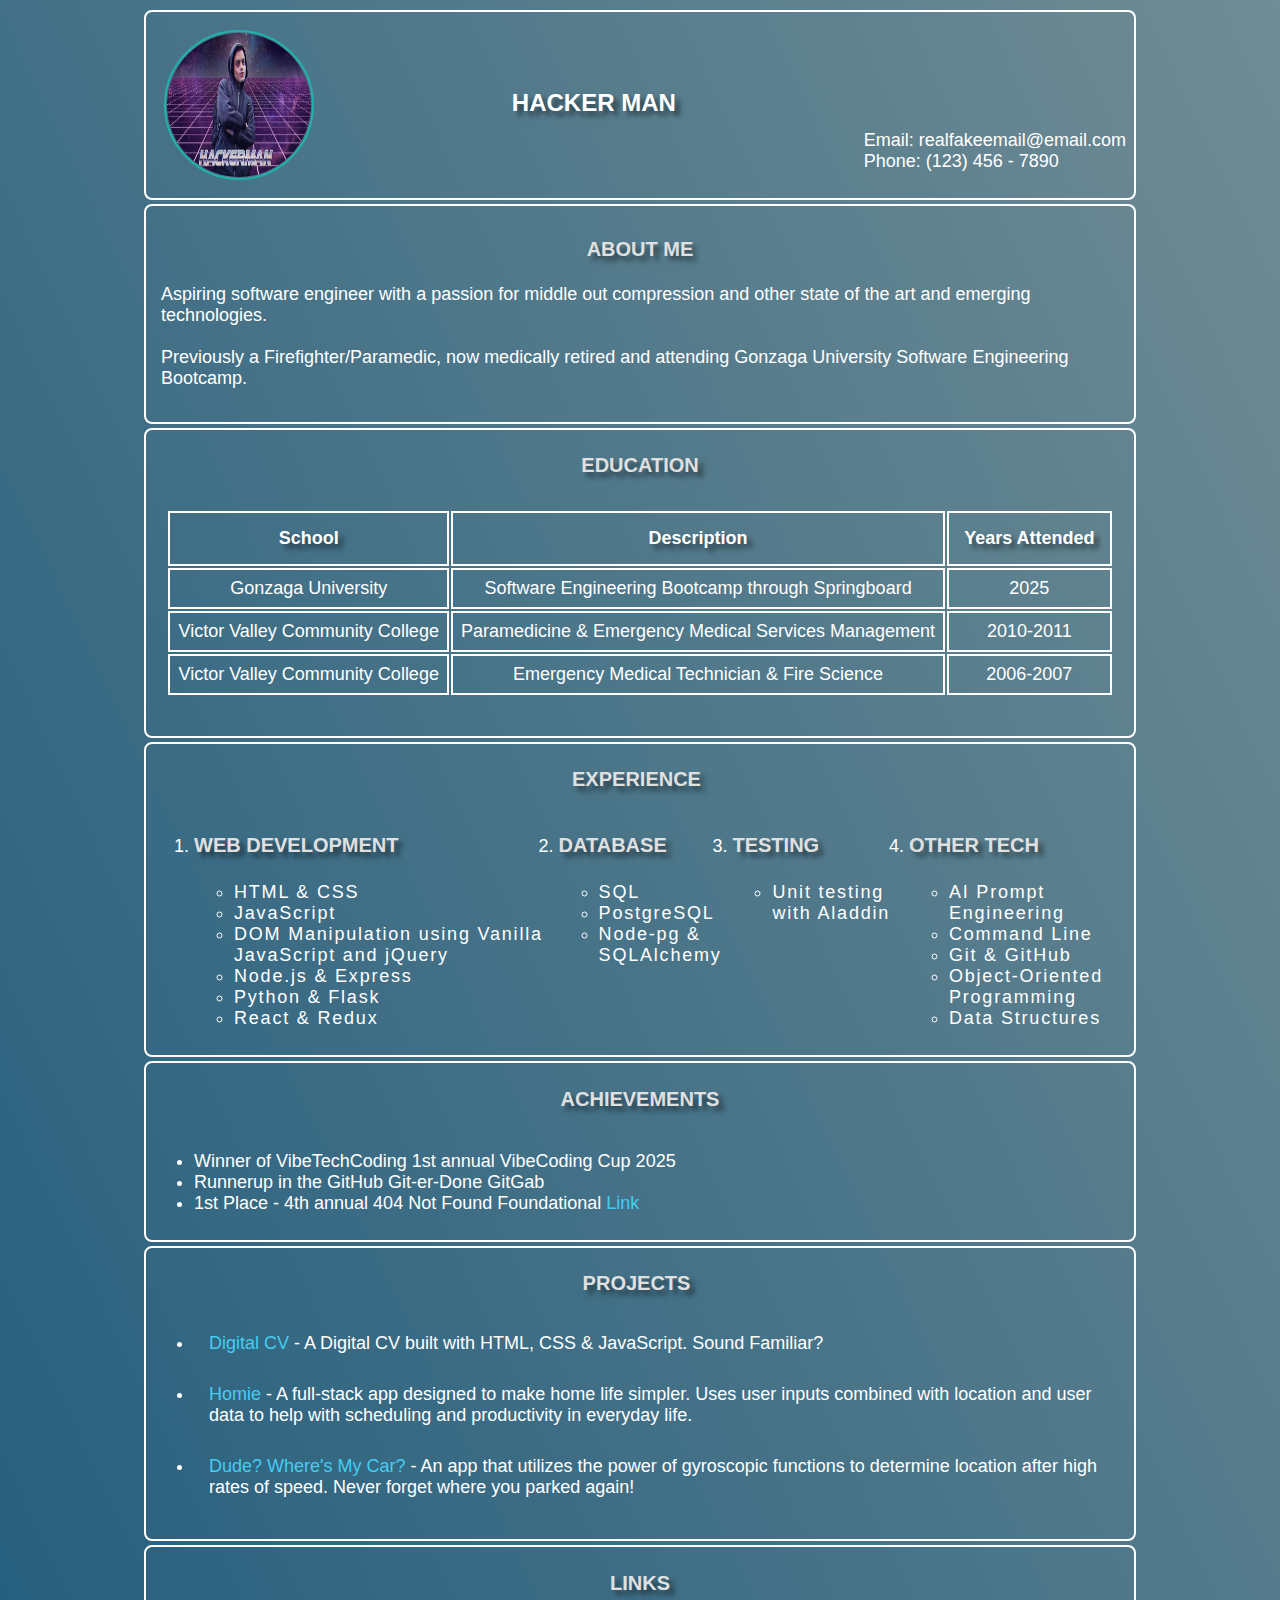
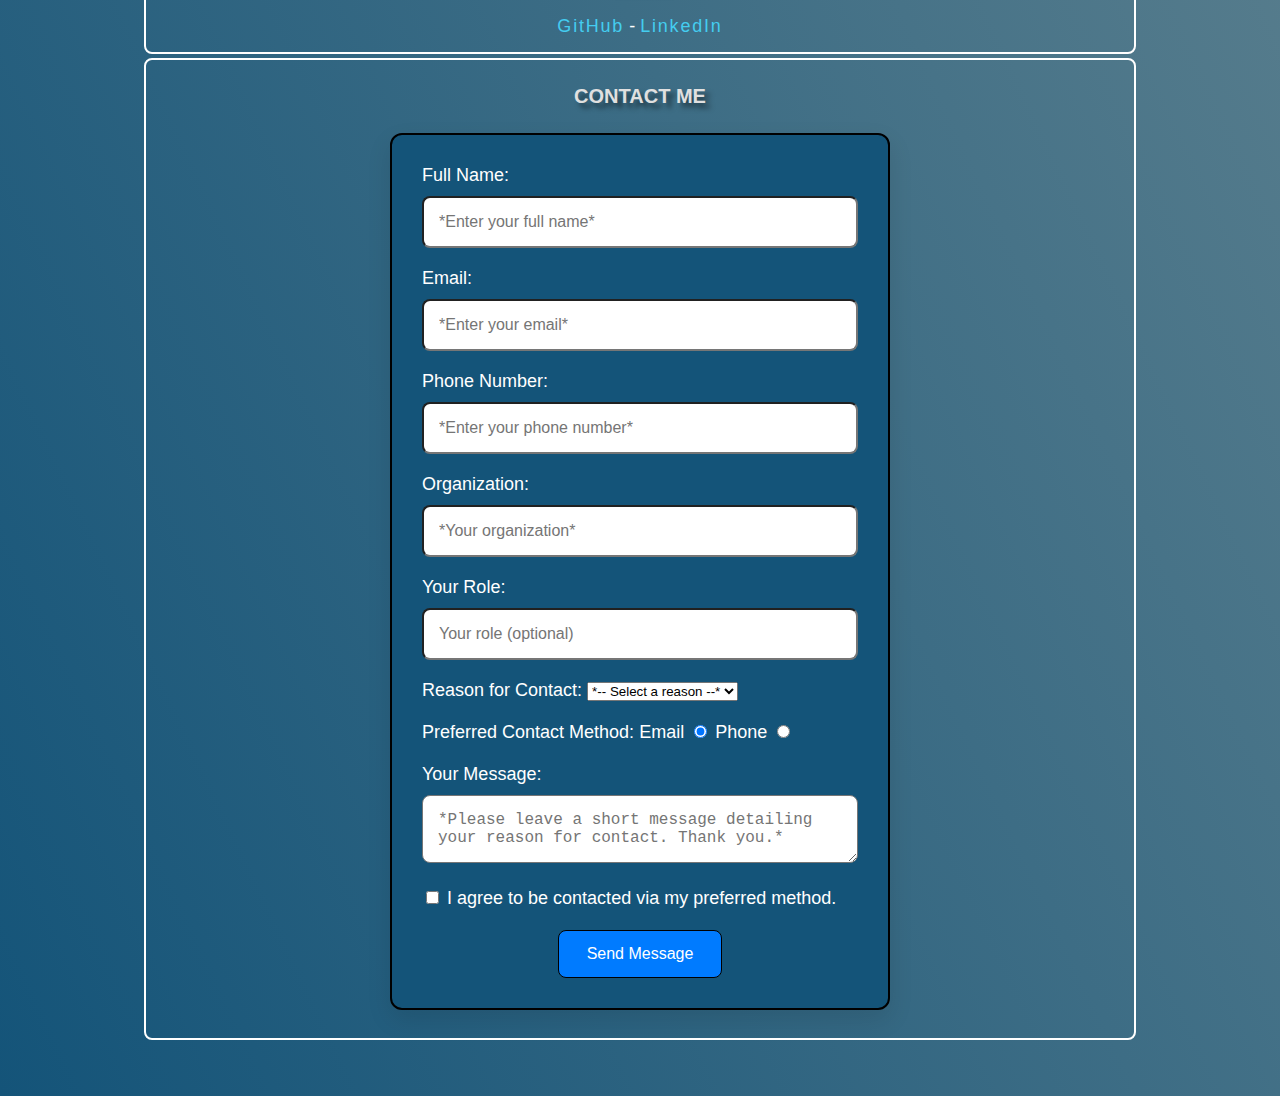
<file: index.html>
<!DOCTYPE html>
    <html lang="en">
        <head>
            <meta charset="UTF-8">
            <meta name="viewport" content="width=device-width, initial-scale=1.0">
                <title>Hacker Man Digital CV</title>
               <link rel="stylesheet" href="mainstyles.css">
               <script src="TSSPP2_Caesar_Cipher.js"></script>
                 
        </head>
<body>
 
<section id="name">
    
    
            <img src="hackerman.jpg" alt="A picture of the digital cv holder - Hacker Man" id="img1">
        
            <h1>Hacker Man</h1>
         

            <p>
             Email: realfakeemail@email.com<br>
             Phone: (123) 456 - 7890
            </p>
</section>

<section id="aboutme">
        <h2>About Me</h2>
            <p>Aspiring software engineer with a passion for middle out compression and other state of the art and emerging technologies.<br><br>
            Previously a Firefighter/Paramedic, now medically retired and attending Gonzaga University Software Engineering Bootcamp.</p>
</section>


    
<section id="Education">
        <h2> Education </h2>

<!-- Table that has a column for School, Description of Education received, and years attended  -->
                <table id="educationtable">
                    <thead>
                        <tr>
                            <th>School</th>
                            <th>Description</th>
                            <th>Years Attended</th>
                        </tr>
                    </thead>
                    <tbody>
                        <tr>
                            <td>Gonzaga University</td>
                            <td>Software Engineering Bootcamp through Springboard</td>
                            <td>2025</td>
                        </tr>
                        <tr>
                            <td>Victor Valley Community College</td>
                            <td>Paramedicine & Emergency Medical Services Management</td>
                            <td>2010-2011</td>
                        </tr>
                        <tr>
                            <td>Victor Valley Community College</td>
                            <td>Emergency Medical Technician & Fire Science</td>
                            <td>2006-2007</td>
                        </tr>
                    </tbody>
                </table>

<br>
</section>

<section id="experience">

 
        <h2> Experience </h2>
        <!-- Creates an ordered list with an unordered list nested inside -->
            <ol>
                <li><h3> Web Development </h3>

                    <ul>
                        <li>HTML & CSS</li>
                        <li>JavaScript</li>
                        <li>DOM Manipulation using Vanilla JavaScript and jQuery</li>
                        <li>Node.js & Express</li>
                        <li>Python & Flask</li>
                        <li>React & Redux</li>
                    </ul>
                </li>

                <li><h3> Database </h3>

                    <ul>
                        <li>SQL</li>
                        <li>PostgreSQL</li>
                        <li>Node-pg & SQLAlchemy</li>
                    </ul>
                </li>

                <li><h3>Testing</h3>

                    <ul>
                        <li>Unit testing with Aladdin </li>
                    </ul>
                </li>
                
                <li><h3>Other Tech</h3>

                    <ul>
                        <li>AI Prompt Engineering</li>
                        <li>Command Line</li>
                        <li>Git & GitHub</li>
                        <li>Object-Oriented Programming</li>
                        <li>Data Structures</li>
                    </ul>
                </li>
            </ol>
</section>



<section id="achievements">
    <!-- This section contains made up achievements for content -->
     <!-- Achievements in an unordered list -->
        <h2>Achievements</h2>
            <ul>
                <li>Winner of VibeTechCoding 1st annual VibeCoding Cup 2025</li>
                <li>Runnerup in the GitHub Git-er-Done GitGab</li>
                <!-- a joke link -->
                <li>1st Place - 4th annual 404 Not Found Foundational <a href="404.html">Link</a></li> 
            </ul>
</section>



<section id="projects">
        <h2>Projects</h2>
        <!-- A list of fake projects  -->
        <ul>
            <li><a href="index.html">Digital CV</a> - A Digital CV built with HTML, CSS & JavaScript. Sound Familiar?<br></li>
            <li><a href="index.html">Homie</a> - A full-stack app designed to make home life simpler. Uses user inputs combined with location and user data to help with scheduling and productivity in everyday life.<br></li>
            <li><a href="index.html">Dude? Where's My Car?</a> - An app that utilizes the power of gyroscopic functions to determine location after high rates of speed. Never forget where you parked again! <br></li>
        </ul>
</section>



<section id="links">

        <h2>Links</h2>
       

            <a href="https://github.com/aeoncs?tab=repositories">GitHub</a> -
           
            <a href="https://www.linkedin.com/">LinkedIn</a>

</section>



<section id="contactsection">
<!-- Contact Form -->   

        <h2>Contact Me</h2>
    <form id="contact" class="contact-form" action="#">
    
    <div>
        <!-- Name Field -->
        <label for="nameinput">Full Name:</label>
        <input type="text" id="nameinput" name="name" placeholder="*Enter your full name*" required>

        <!-- Email Field -->
        <label for="email">Email:</label>
        <input type="email" id="email" name="email" placeholder="*Enter your email*" required>

        <!-- Phone Number Field -->
        <label for="phone">Phone Number:</label>
        <input type="tel" id="phone" name="phone" placeholder="*Enter your phone number*">

        <!-- Organization Field -->
        <label for="organization">Organization:</label>
        <input type="text" id="organization" name="organization" placeholder="*Your organization*" required>

        <!-- Role Field -->
        <label for="role">Your Role:</label>
        <input type="text" id="role" name="role" placeholder="Your role (optional)">
    </div>
        <!-- Reason for Contact -->
        <label>Reason for Contact:</label>
        <select name="reason" required>
            <option value="">*-- Select a reason --*</option>
            <option value="job">Job Offer</option>
            <option value="collab">Collaboration</option>
            <option value="feedback">Feedback</option>
            <option value="other">Other</option>
        </select><br><br>

        <!-- Preferred Contact Method -->
        <label>Preferred Contact Method:</label>
        
        <label id="emaillabel" for="emailinput">Email</label>
        <input type="radio" id="emailinput" name="contact-method" value="email" checked>
        <label id="phonelabel" for="phoneinput">Phone</label>
        <input type="radio" id="phoneinput" value="phone" name="contact-method"><br><br>
        <!-- Message Field -->
        <label for="message">Your Message:</label>
        <textarea id="message" name="message"  placeholder="*Please leave a short message detailing your reason for contact. Thank you.*" ></textarea>
        <!-- Consent Checkbox -->
        <input type="checkbox" id="consent" name="consent" required>
        <label for="consent">I agree to be contacted via my preferred method.</label><br><br>
        
        <!-- Submit Button -->
        <button id="submitbutton" type="submit" action="#">Send Message</button>
    </form>
</section>



<br><br>
</body>
</html>
</file>
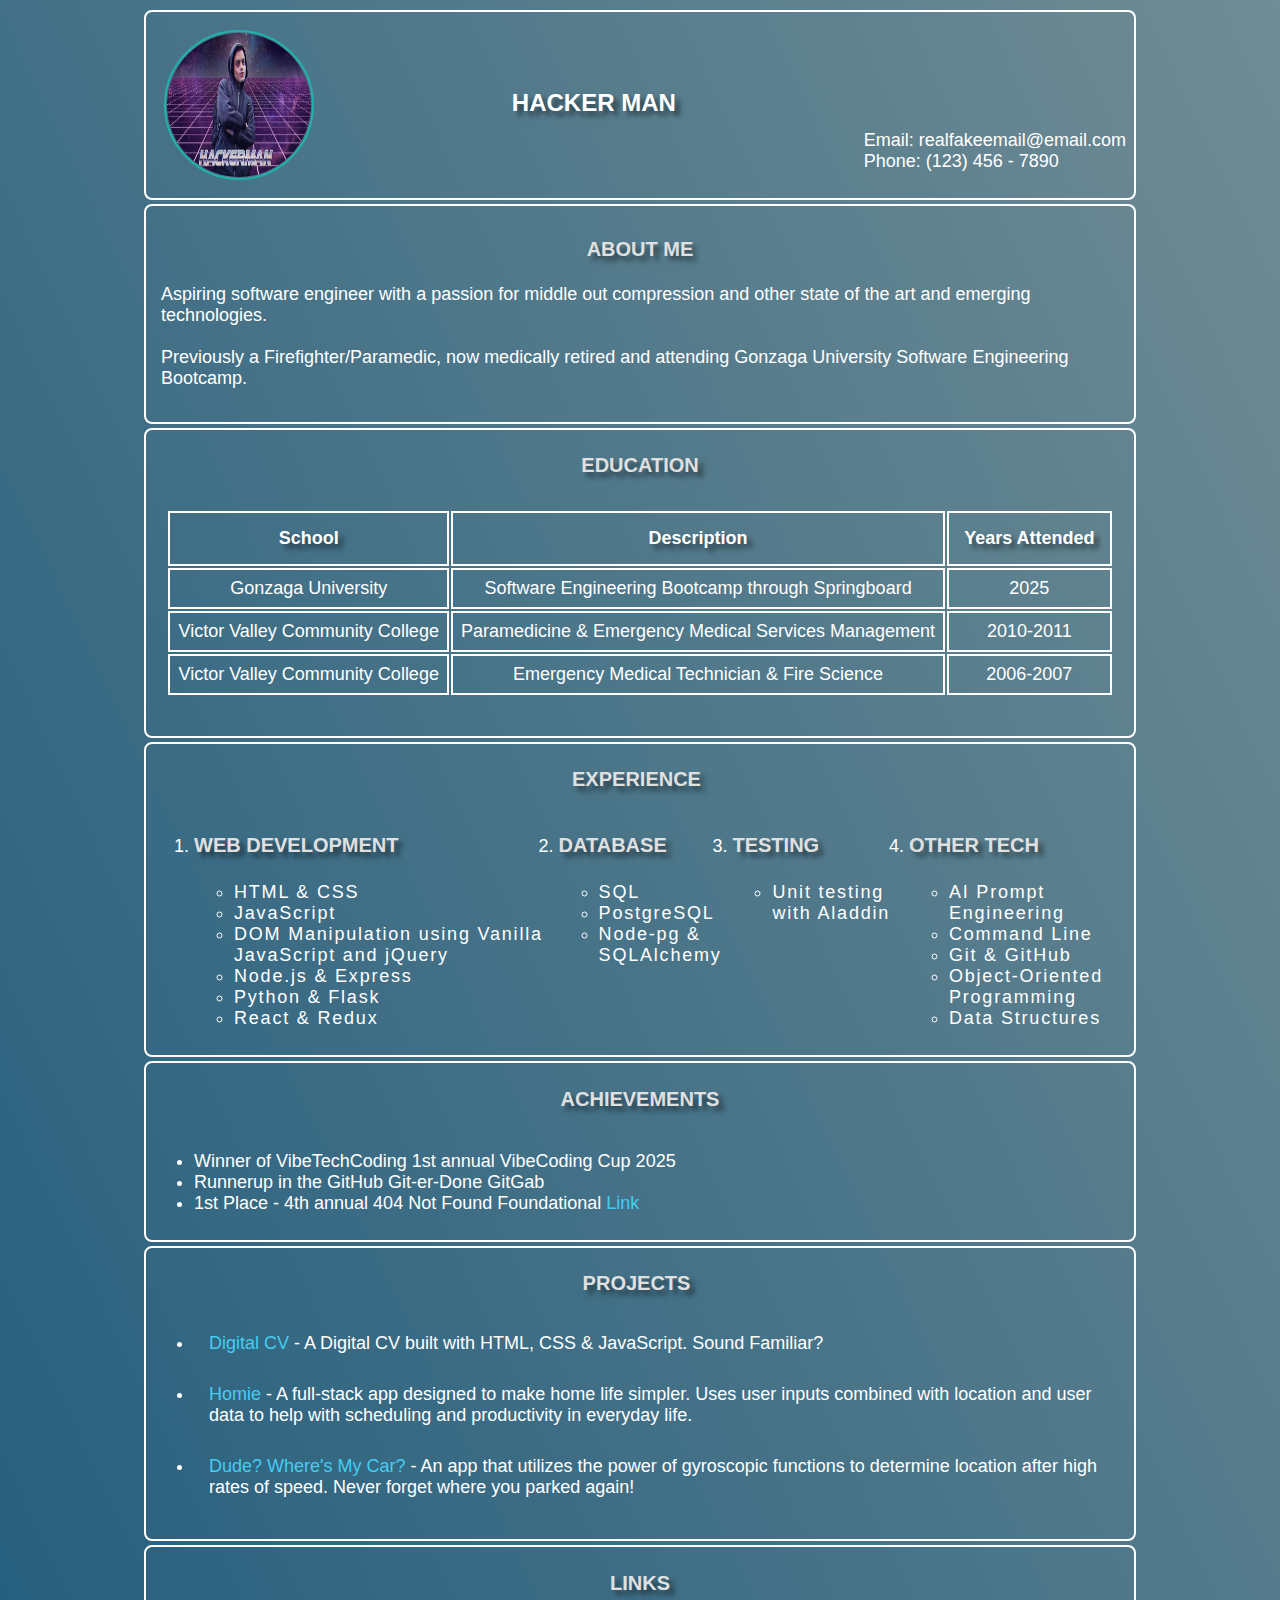
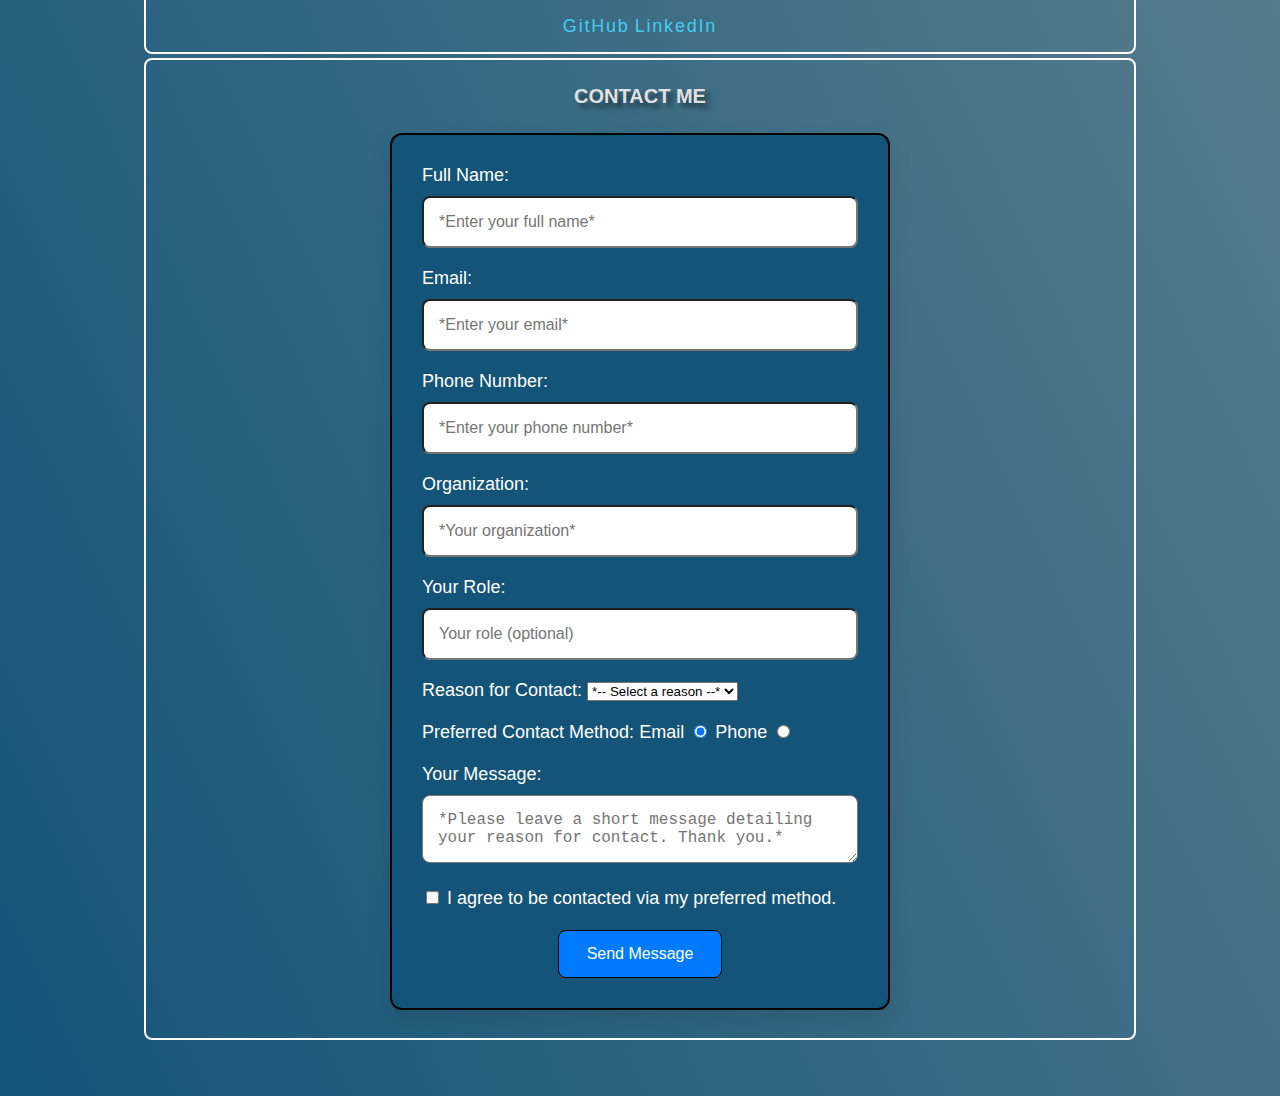
<file: main.html>
<!DOCTYPE html>
    <html lang="en">
        <head>
            <meta charset="UTF-8">
            <meta name="viewport" content="width=device-width, initial-scale=1.0">
                <title>Hacker Man Digital CV</title>
               <link rel="stylesheet" href="mainstyles.css">
                 
        </head>
<body>
 
<section id="name">
    
    
            <img src="hackerman.jpg" alt="A picture of the digital cv holder - Hacker Man" id="img1">
        
            <h1>Hacker Man</h1>
         

            <p>
             Email: realfakeemail@email.com<br>
             Phone: (123) 456 - 7890
            </p>
</section>

<section id="aboutme">
        <h2>About Me</h2>
            <p>Aspiring software engineer with a passion for middle out compression and other state of the art and emerging technologies.<br><br>
            Previously a Firefighter/Paramedic, now medically retired and attending Gonzaga University Software Engineering Bootcamp.</p>
</section>


    
<section id="Education">
        <h2> Education </h2>

<!-- Table that has a column for School, Description of Education received, and years attended  -->
                <table id="educationtable">
                    <thead>
                        <tr>
                            <th>School</th>
                            <th>Description</th>
                            <th>Years Attended</th>
                        </tr>
                    </thead>
                    <tbody>
                        <tr>
                            <td>Gonzaga University</td>
                            <td>Software Engineering Bootcamp through Springboard</td>
                            <td>2025</td>
                        </tr>
                        <tr>
                            <td>Victor Valley Community College</td>
                            <td>Paramedicine & Emergency Medical Services Management</td>
                            <td>2010-2011</td>
                        </tr>
                        <tr>
                            <td>Victor Valley Community College</td>
                            <td>Emergency Medical Technician & Fire Science</td>
                            <td>2006-2007</td>
                        </tr>
                    </tbody>
                </table>

<br>
</section>

<section id="experience">

 
        <h2> Experience </h2>
        <!-- Creates an ordered list with an unordered list nested inside -->
            <ol>
                <li><h3> Web Development </h3>

                    <ul>
                        <li>HTML & CSS</li>
                        <li>JavaScript</li>
                        <li>DOM Manipulation using Vanilla JavaScript and jQuery</li>
                        <li>Node.js & Express</li>
                        <li>Python & Flask</li>
                        <li>React & Redux</li>
                    </ul>
                </li>

                <li><h3> Database </h3>

                    <ul>
                        <li>SQL</li>
                        <li>PostgreSQL</li>
                        <li>Node-pg & SQLAlchemy</li>
                    </ul>
                </li>

                <li><h3>Testing</h3>

                    <ul>
                        <li>Unit testing with Aladdin </li>
                    </ul>
                </li>
                
                <li><h3>Other Tech</h3>

                    <ul>
                        <li>AI Prompt Engineering</li>
                        <li>Command Line</li>
                        <li>Git & GitHub</li>
                        <li>Object-Oriented Programming</li>
                        <li>Data Structures</li>
                    </ul>
                </li>
            </ol>
</section>



<section id="achievements">
    <!-- This section contains made up achievements for content -->
     <!-- Achievements in an unordered list -->
        <h2>Achievements</h2>
            <ul>
                <li>Winner of VibeTechCoding 1st annual VibeCoding Cup 2025</li>
                <li>Runnerup in the GitHub Git-er-Done GitGab</li>
                <!-- a joke link -->
                <li>1st Place - 4th annual 404 Not Found Foundational <a href="404.html">Link</a></li> 
            </ul>
</section>



<section id="projects">
        <h2>Projects</h2>
        <!-- A list of fake projects  -->
        <ul>
            <li><a href="https://drive.google.com/drive/folders/16nMxiJqSxR4pmUYo7oqcOFS3hdaG9oPv?usp=drive_link">Digital CV</a> - A Digital CV built with HTML, CSS & JavaScript. Sound Familiar?<br></li>
            <li><a href="main.html">Homie</a> - A full-stack app designed to make home life simpler. Uses user inputs combined with location and user data to help with scheduling and productivity in everyday life.<br></li>
            <li><a href="main.html">Dude? Where's My Car?</a> - An app that utilizes the power of gyroscopic functions to determine location after high rates of speed. Never forget where you parked again! <br></li>
        </ul>
</section>



<section id="links">

        <h2>Links</h2>
       

            <a href="https://github.com/aeoncs?tab=repositories">GitHub</a>
            <a href="https://www.linkedin.com/in/derek-cantarini-52b379357/">LinkedIn</a>

</section>



<section id="contactsection">
<!-- Contact Form -->   

        <h2>Contact Me</h2>
    <form id="contact" class="contact-form" action="#">
    
    <div>
        <!-- Name Field -->
        <label for="nameinput">Full Name:</label>
        <input type="text" id="nameinput" name="name" placeholder="*Enter your full name*" required>

        <!-- Email Field -->
        <label for="email">Email:</label>
        <input type="email" id="email" name="email" placeholder="*Enter your email*" required>

        <!-- Phone Number Field -->
        <label for="phone">Phone Number:</label>
        <input type="tel" id="phone" name="phone" placeholder="*Enter your phone number*">

        <!-- Organization Field -->
        <label for="organization">Organization:</label>
        <input type="text" id="organization" name="organization" placeholder="*Your organization*" required>

        <!-- Role Field -->
        <label for="role">Your Role:</label>
        <input type="text" id="role" name="role" placeholder="Your role (optional)">
    </div>
        <!-- Reason for Contact -->
        <label>Reason for Contact:</label>
        <select name="reason" required>
            <option value="">*-- Select a reason --*</option>
            <option value="job">Job Offer</option>
            <option value="collab">Collaboration</option>
            <option value="feedback">Feedback</option>
            <option value="other">Other</option>
        </select><br><br>

        <!-- Preferred Contact Method -->
        <label>Preferred Contact Method:</label>
        
        <label id="emaillabel" for="emailinput">Email</label>
        <input type="radio" id="emailinput" name="contact-method" value="email" checked>
        <label id="phonelabel" for="phoneinput">Phone</label>
        <input type="radio" id="phoneinput" value="phone" name="contact-method"><br><br>
        <!-- Message Field -->
        <label for="message">Your Message:</label>
        <textarea id="message" name="message"  placeholder="*Please leave a short message detailing your reason for contact. Thank you.*" ></textarea>
        <!-- Consent Checkbox -->
        <input type="checkbox" id="consent" name="consent" required>
        <label for="consent">I agree to be contacted via my preferred method.</label><br><br>
        
        <!-- Submit Button -->
        <button id="submitbutton" type="submit" action="#">Send Message</button>
    </form>
</section>



<br><br>
</body>
</html>
</file>
<file: mainstyles.css>
* 
        {
            box-sizing: border-box;
        }

        /* Any inputs will change to blue and italic when clicked */

input:focus
        {
            background-color:#44cdf0;
            font-style:italic;         
        }

/* ========== Link Styles ========== */


a 
        {
            text-decoration-line: none;
            color: #44cdf0; /* Highlight links */   
        }

a:visited 
        {
            color: #ffdd44;
            text-decoration-color: #44cdf0; 
        }

a:hover 
        {
            color: #ffdd44; /* Change color on hover */
            text-decoration-line: underline;    
        }
/* Change formatting only for the links in the links section id */
#links a
        {
            letter-spacing: 0.1em;
        }


        
        /* Adjusting Parameters for all screens greater than 800px */

@media (min-width:800px)
{


    body 
        {
            font-family: Arial, sans-serif; /* Primary font with fallback */
            font-size: 18px;
            background: linear-gradient(to top right, #145479, #708c94); /* Blue gradient background */
            color: white;
            margin: 10px auto;
            max-width: 1000px;
        }


        /* Create a round white border for each section */
    section
        {
            border: 2px solid white;
            margin: 4px;
            padding: 8px;
            border-radius: 8px;            
        }


    #name 
        {
            display: flex
        }

    #name p 
        {
            display: flex;
            align-items: flex-end;       
        }

    #name h1
        {
            
            align-items: center;
            justify-content: center;
            font-size: 24px;
            margin: auto;
            text-align: center;
        }

    #name img
        {
            align-items: flex-start;
            width: 150px;
            height: 150px;
            margin: 10px;
            padding: 1px;
            /* Make profile picture round, add circle border */
            border-radius: 50%;
            border: 2px solid lightseagreen;
        }

    #aboutme
        {
            padding: 15px;
        }

    #projects, #experience
        {
            padding-right: 15px;
            
        }

    #projects li
        {
            padding: 15px;
        }

    #links
        {
            text-align: center;
            padding-bottom: 15px;
        }
        
         /* ========== Heading Styles ========== */
    h1, h2, h3 
    
        {
    
            text-transform: uppercase;
            font-weight: bold;
            padding-bottom: 5px;
            text-shadow: 5px 5px 5px rgba(0, 0, 0, .5); /* Adding Shadow */
        }

    h2 
    
        {
            text-align: center;
            font-size: 20px;
            color: #e0e0e0; /* Slightly lighter heading */
        
        }
    
    h3 
    
        {
            font-size: 20px;
            color: #e0e0e0;
        }



                /* ========== Table Styles ========== */

    #educationtable 
        {
            /* border: thick double #ffffff; */
            margin: 0 auto;
            padding: 10px;
    
      
        }

        /* Modify parameters in table heading */
    #educationtable  th 
        
        { 

            border: solid 2px white;
            padding: 15px;
            text-shadow: 5px 5px 5px rgba(0, 0, 0, .5); /* Adding Shadow */
            color: white;
            font-weight: bold;
        
        }

    #educationtable  td 
        
        {

            border: solid 2px white;
            padding: 8px;
            text-align: center;
        }

    #educationtable tbody tr:hover 
        
        { /* Set table rows to highlight on hover */

            background-color:#145479;
        }
    
        /*  Formatting for tables under Experience section */


    #achievements
        {
            display: flex;
            flex-direction: column;
        }

    #achievements ul
        {
            display:flex;
            flex-direction: column;
            
        }

    #experience ol 
        { 
            display: flex;
            flex-direction: row;
    
        }

    #experience ul li 
        {
            letter-spacing: .1em;
        }

    ul li:hover 
        
        { /* Set list items to change on hover */

            background-color:#145479;
        }
    
       /* ========== Input form styling ========== */

    .contact-form 
        {
            max-width: 500px;
            margin: 20px auto;
            padding: 30px;
            background-color: #145479;
            border-radius: 12px;
            box-shadow: 0px 10px 25px rgba(0, 0, 0, 0.1);
            border: 2px solid black;
        }
  
        /* Input styling */

    .contact-form div input,
    .contact-form textarea 
        {
            width: 100%;
            padding: 15px;
            margin-top: 10px;
            margin-bottom: 20px;
            border-radius: 8px;
            box-sizing: border-box;
            font-size: 16px;
        
        }
  

        /* ========== Submit button ========== */
    .contact-form #submitbutton 
        {
            padding: 14px 28px;
            background-color: #007bff;
            color: #fff;
            border: 1px solid black;
            border-radius: 8px;
            cursor: pointer;
            font-size: 16px;
            margin: 0 auto;
            display: block;
        }
    .contact-form #submitbutton:hover 
        {
            background-color: #1aa4e4;
        }

}
         

        /* ========== Adjusting Parameters for browser with a maximum size of 799px width ========== */
@media (max-width:799px) 
{


    body 
        {
            font-family: Arial, sans-serif; /* Primary font with fallback */
            font-size: 12px;
            background: linear-gradient(to top right, #145479, #708c94); /* Blue gradient background */
            color: #ffffff
        }


        /* Create a round white border for each section */
    section
        {
            border: 2px solid white;
            margin: 2px;
            padding: 4px;
            border-radius: 8px;
            
        }


    #name 
        {
            display: flex
        }

    #name p 
        {
            display: flex;
            align-items: flex-end;
            
        }

    #name h1
        {
            align-items: center;
            justify-content: center;
            display: flex;
            font-size: 18px;
            margin: auto;
            text-align: center;
        }

    #name img
        {
            align-items: flex-start;
            display: flex;
            width: 100px;
            height: 100px;
            margin: 10px;
            padding: 1px;
            /* Make profile picture round, add circle border */
            border-radius: 50%;
            border: 2px solid lightseagreen;
        }

        #aboutme
        {
            padding: 15px;
        }

        #projects, #experience
        {
            padding-right: 15px;
            
        }

        #links
        {
            text-align: center;
            padding-bottom: 15px;
        }
        
         /* ========== Heading Styles ========== */
    h1, h2, h3 
    
        {
    
            text-transform: uppercase;
            font-weight: bold;
            padding-bottom: 5px;
            text-shadow: 5px 5px 5px rgba(0, 0, 0, .5); /* Adding Shadow */
        }

    h2 
    
        {
            text-align: center;
            font-size: 14px;
            color: #e0e0e0; /* Slightly lighter heading */
        
        }
    
    h3 
    
        {
            font-size: 14px;
            color: #e0e0e0;
        }



                /* ========== Table Styles ========== */

    #educationtable 
        {
            /* border: thick double #ffffff; */
            margin: 0 auto;
            padding: 10px;
    
      
        }

        /* Modify parameters in table heading */
    #educationtable  th 
        
        { 

            border: solid 1px white;
            padding: 2px;
            text-shadow: 5px 5px 5px rgba(0, 0, 0, .5); /* Adding Shadow */
            color: white;
            font-weight: bold;
        
        }

    #educationtable  td 
        
        {

            border: solid 2px white;
            padding: 5px;
            text-align: center;
        }

    #educationtable tbody tr:hover 
        
        { /* Set table rows to highlight on hover */

            background-color:#145479;
        }
    
        /*  Formatting for tables under Experience section */


        #experience ol 
        { 
            display: flex;
            flex-direction: column;
    
        }

        #experience ul li 
        {
            letter-spacing: .1em;
        }

        ul li:hover 
        
        { /* Set list items to change on hover */

            background-color:#145479;
    
    
        }
    
        /* Contact Form Styling */
    .contact-form 
        {
            max-width: 400px;
            margin: 0 auto;
            padding: 10px;
            background-color: #145479;
            border-radius: 12px;
            box-shadow: 0px 10px 25px rgba(0, 0, 0, 0.1);
            border: 2px solid black;
        }
          
          /* Input styling */
    .contact-form div input,
    .contact-form textarea 
        {
            width: 100%;
            padding: 10px;
            margin-top: 10px;
            margin-bottom: 10px;
            border-radius: 8px;
            box-sizing: border-box;
            font-size: 12px;
            
        }
          
        
          /* ========== Submit button ========== */
    .contact-form #submitbutton 
        {
            padding: 14px 20px;
            background-color: #007bff;
            color: #fff;
            border: 2px solid black;
            border-radius: 8px;
            cursor: pointer;
            font-size: 16px;
            margin: 0 auto;
            display: block;
        }
        
          
    .contact-form #submitbutton:hover 
        {
            background-color: #1aa4e4;
        }

}

/* End of Media Sizing Sections */
</file>
